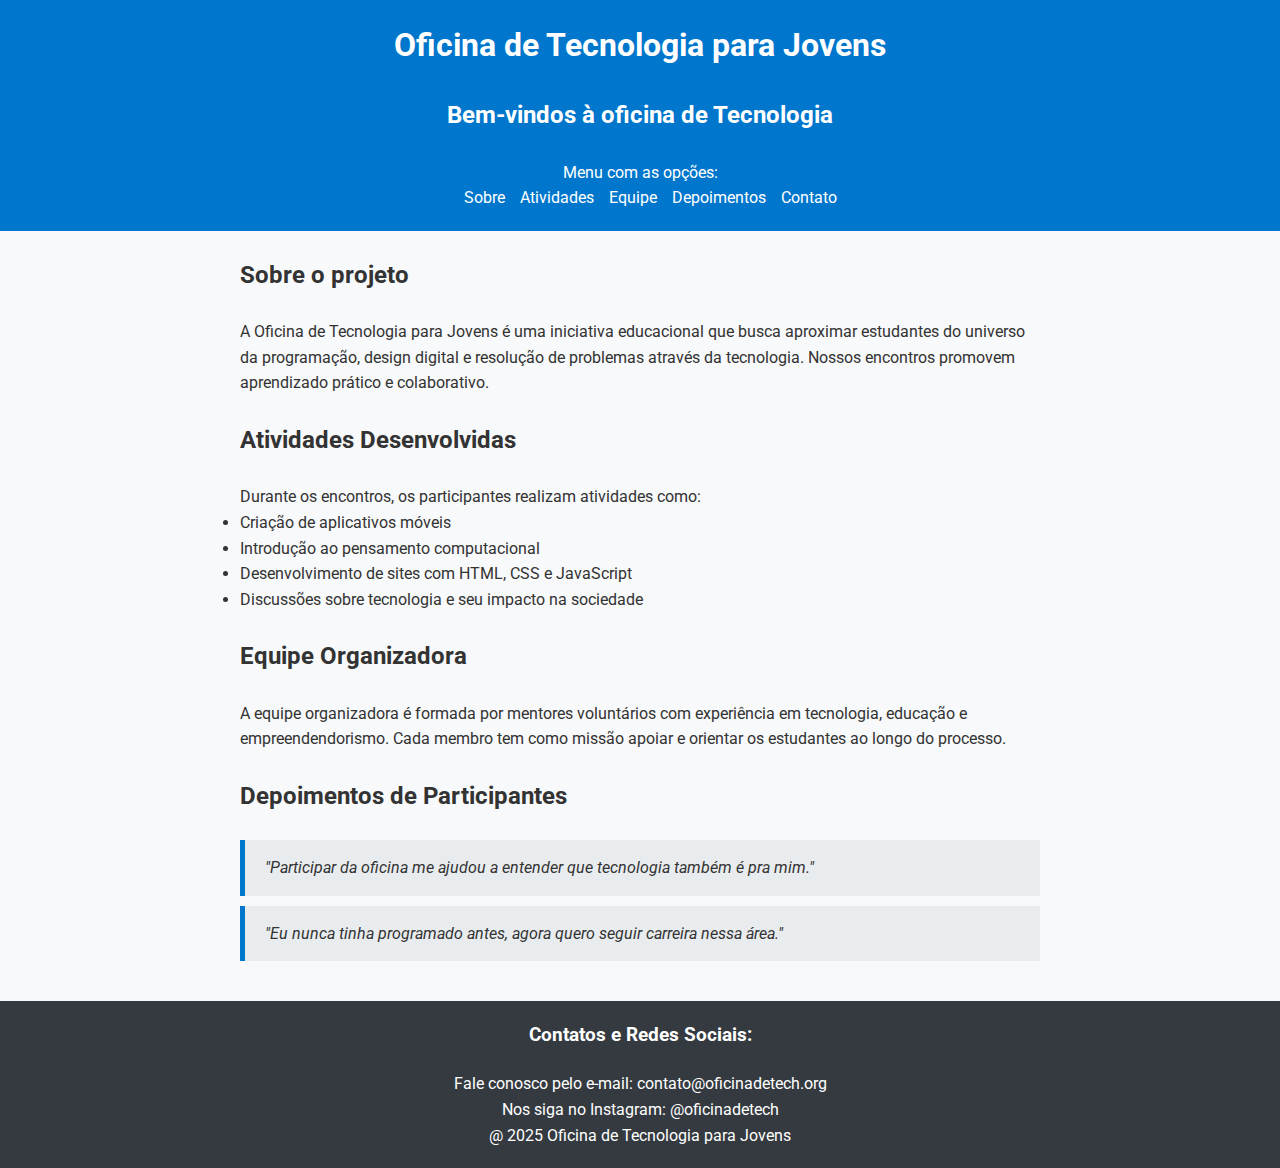
<file: index.html>
<!DOCTYPE html>
<html lang="pt-BR">
<head>
    <meta charset="UTF-8">
    <meta name="viewport" content="width=device-width, initial-scale=1.0">
    <title>Oficina de Tecnologia para Jovens</title>
    <link rel="stylesheet" href="./styles/index.css">
</head>
<body>
    <header class="header-container">
        <h1>Oficina de Tecnologia para Jovens</h1>
        <h2>Bem-vindos à oficina de Tecnologia</h2>
        <p>Menu com as opções: 
            <nav>
                <ul class="list-main">
                    <li><a class="link" href="#Sobre">Sobre</a>
                    <li><a class="link" href="#Atividades">Atividades</a></li>
                    <li><a class="link" href="#Equipe">Equipe</a></li>
                    <li><a class="link" href="#Depoimentos">Depoimentos</a></li>
                    <li><a class="link" href="#Contato">Contato</a></li></li>
                </ul>
            </nav>
        </p>
    </header>
    
    <main>
        <section id="Sobre">
            <h2>Sobre o projeto</h2>
                <p>
                    A Oficina de Tecnologia para Jovens é uma iniciativa educacional que busca aproximar estudantes do
                    universo da programação, design digital e resolução de problemas através da tecnologia. Nossos encontros promovem
                    aprendizado prático e colaborativo.
                </p>
        </section>

        <section id="Atividades">
            <h2>Atividades Desenvolvidas</h2>

            <p>Durante os encontros, os participantes realizam atividades como:</p>
            <ul>
                <li>Criação de aplicativos móveis</li>
                <li>Introdução ao pensamento computacional</li>
                <li>Desenvolvimento de sites com HTML, CSS e JavaScript</li>
                <li>Discussões sobre tecnologia e seu impacto na sociedade</li> 
            </ul>
        </section>

        <section id="Equipe">
            <h2>Equipe Organizadora</h2>
            <p>
                A equipe organizadora é formada por mentores voluntários com experiência em tecnologia, educação e empreendendorismo. Cada
                membro tem como missão apoiar e orientar os estudantes ao longo do processo.
            </p>
        </section>

        <section id="Depoimentos">
            <h2>Depoimentos de Participantes</h2>
            <blockquote class="citacoes">
                <p>"Participar da oficina me ajudou a entender que tecnologia também é pra mim."</p>
            </blockquote>
            <blockquote class="citacoes">
            <p>"Eu nunca tinha programado antes, agora quero seguir carreira nessa área."</p>
            </blockquote>
            
        </section>
    </main>

    <footer id="Contato">
        <h3>Contatos e Redes Sociais:</h3>
        <p>Fale conosco pelo e-mail: contato@oficinadetech.org</p>
        <p>Nos siga no Instagram: @oficinadetech</p>
        <p>@ 2025 Oficina de Tecnologia para Jovens</p>
    </footer>
</body>
</html>
</file>
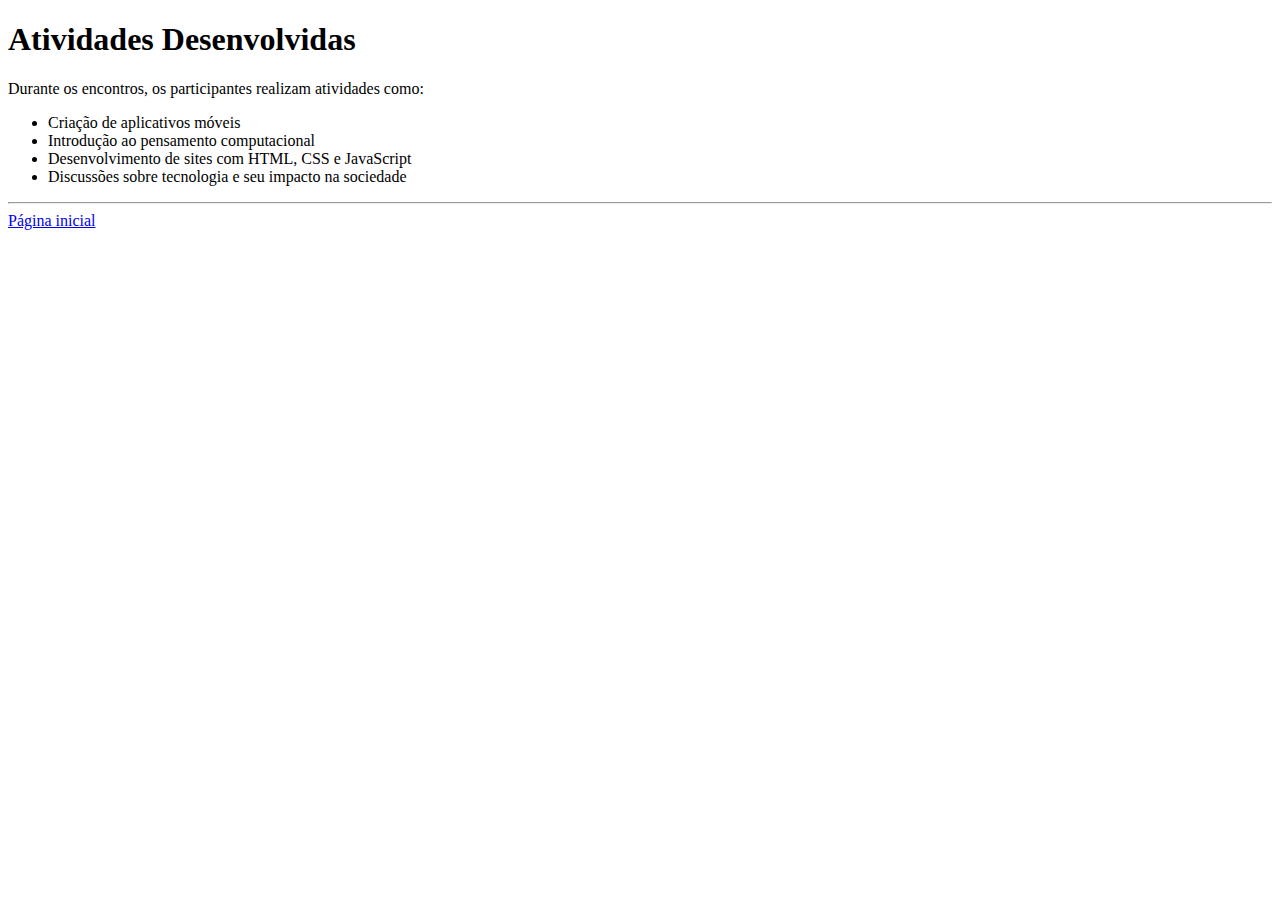
<file: index/atividades.html>
<!DOCTYPE html>
<html lang="en">
<head>
    <meta charset="UTF-8">
    <meta name="viewport" content="width=device-width, initial-scale=1.0">
    <title>Atividades</title>
</head>
<body>
    <h1>Atividades Desenvolvidas</h1>

    <p>Durante os encontros, os participantes realizam atividades como:</p>
    <ul>
        <li>Criação de aplicativos móveis</li>
        <li>Introdução ao pensamento computacional</li>
        <li>Desenvolvimento de sites com HTML, CSS e JavaScript</li>
        <li>Discussões sobre tecnologia e seu impacto na sociedade</li> 
    </ul>
    <hr>

    <nav>
        <a href="../index.html">Página inicial</a>
    </nav>
</body>
</html>
</file>
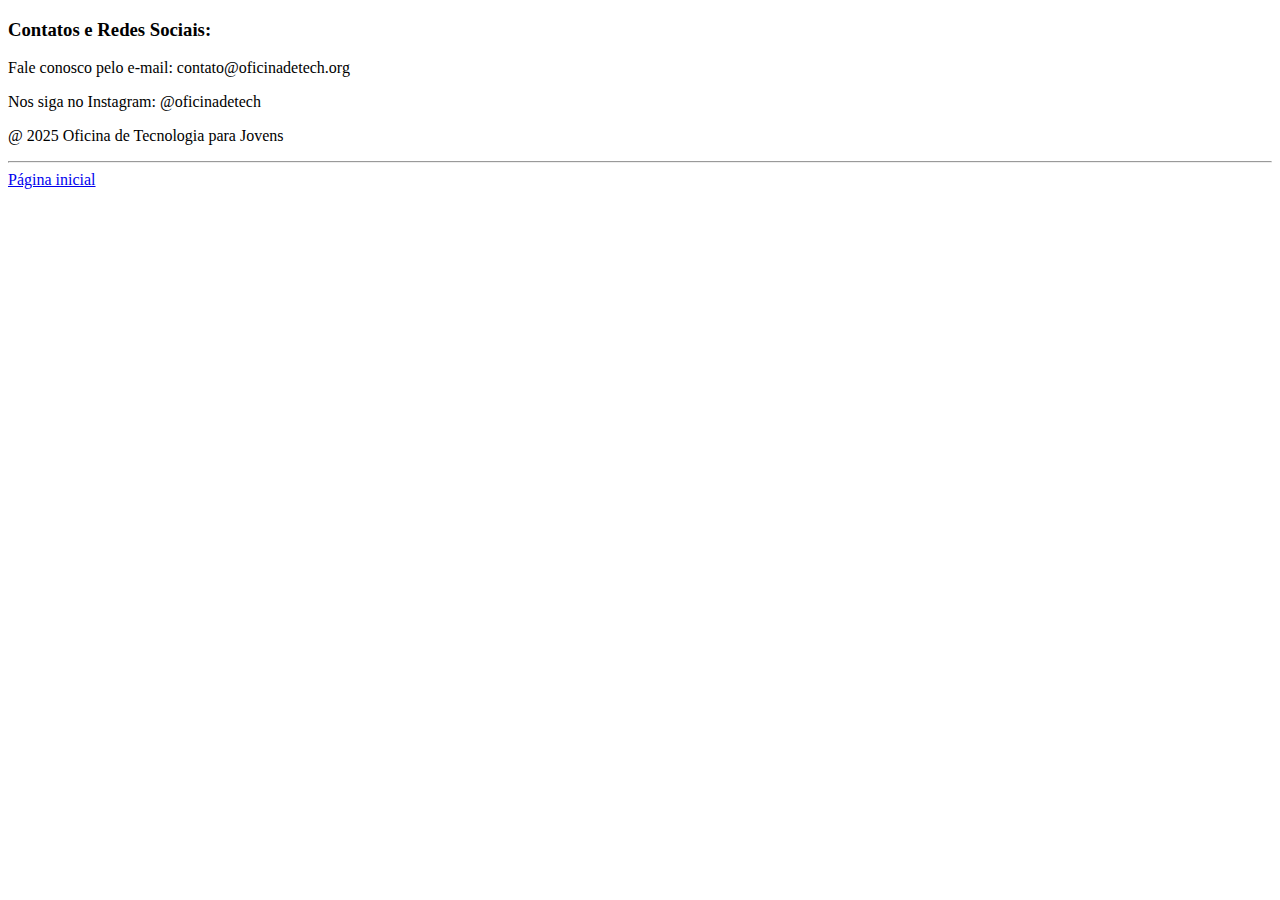
<file: index/contato.html>
<!DOCTYPE html>
<html lang="en">
<head>
    <meta charset="UTF-8">
    <meta name="viewport" content="width=device-width, initial-scale=1.0">
    <title>Contato</title>
</head>
<body>
    <h3>Contatos e Redes Sociais:</h3>
    <p>Fale conosco pelo e-mail: contato@oficinadetech.org</p>
    <p>Nos siga no Instagram: @oficinadetech</p>
    <p>@ 2025 Oficina de Tecnologia para Jovens</p>
    <hr>

    <nav>
        <a href="../index.html">Página inicial</a>
    </nav>
</body>
</html>
</file>
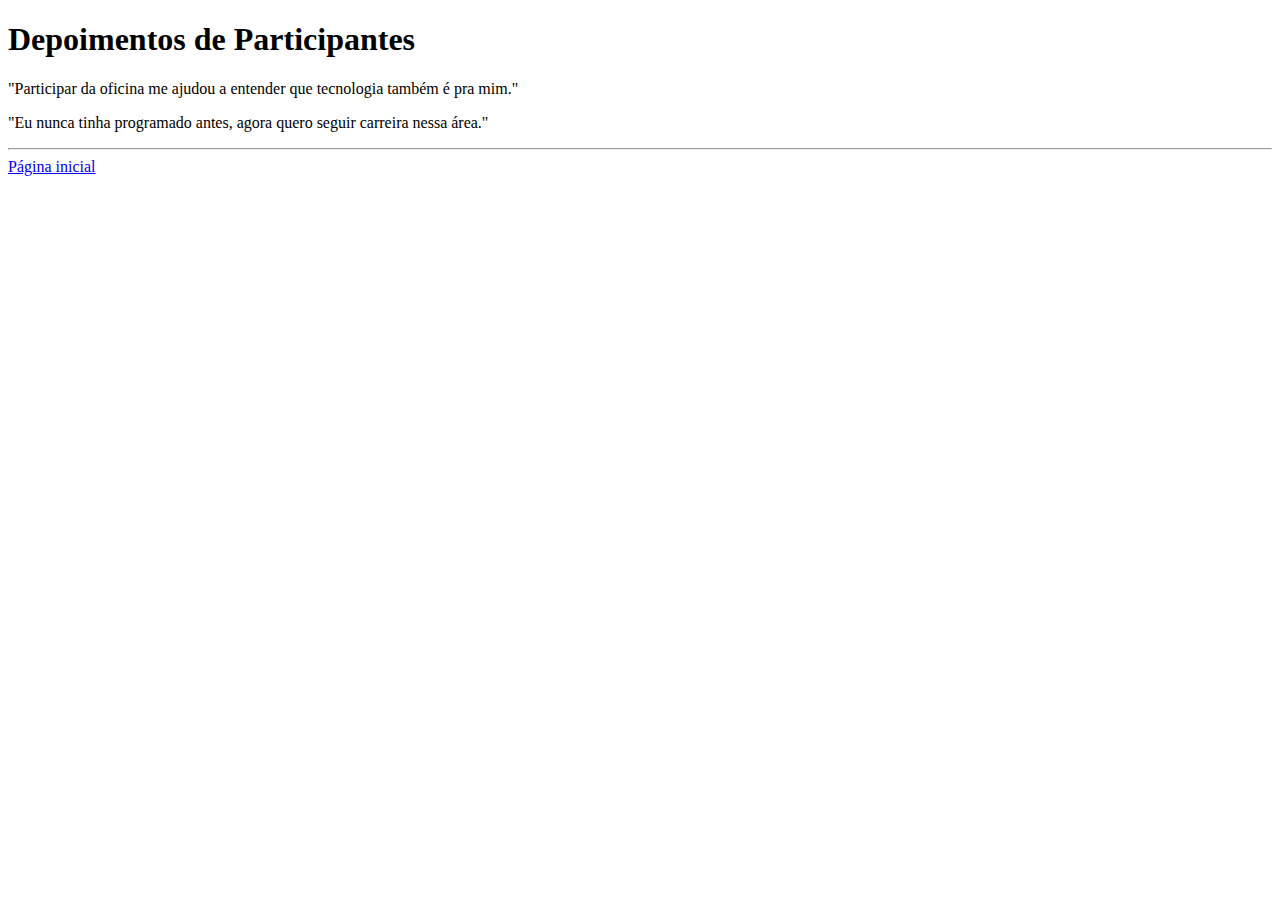
<file: index/depoimentos.html>
<!DOCTYPE html>
<html lang="en">
<head>
    <meta charset="UTF-8">
    <meta name="viewport" content="width=device-width, initial-scale=1.0">
    <title>Depoimentos</title>
</head>
<body>
    <h1>Depoimentos de Participantes</h1>
    <p>"Participar da oficina me ajudou a entender que tecnologia também é pra mim."</p>
    <p>"Eu nunca tinha programado antes, agora quero seguir carreira nessa área."</p>
    <hr>

    <nav>
        <a href="../index.html">Página inicial</a>
    </nav>
</body>
</html>
</file>
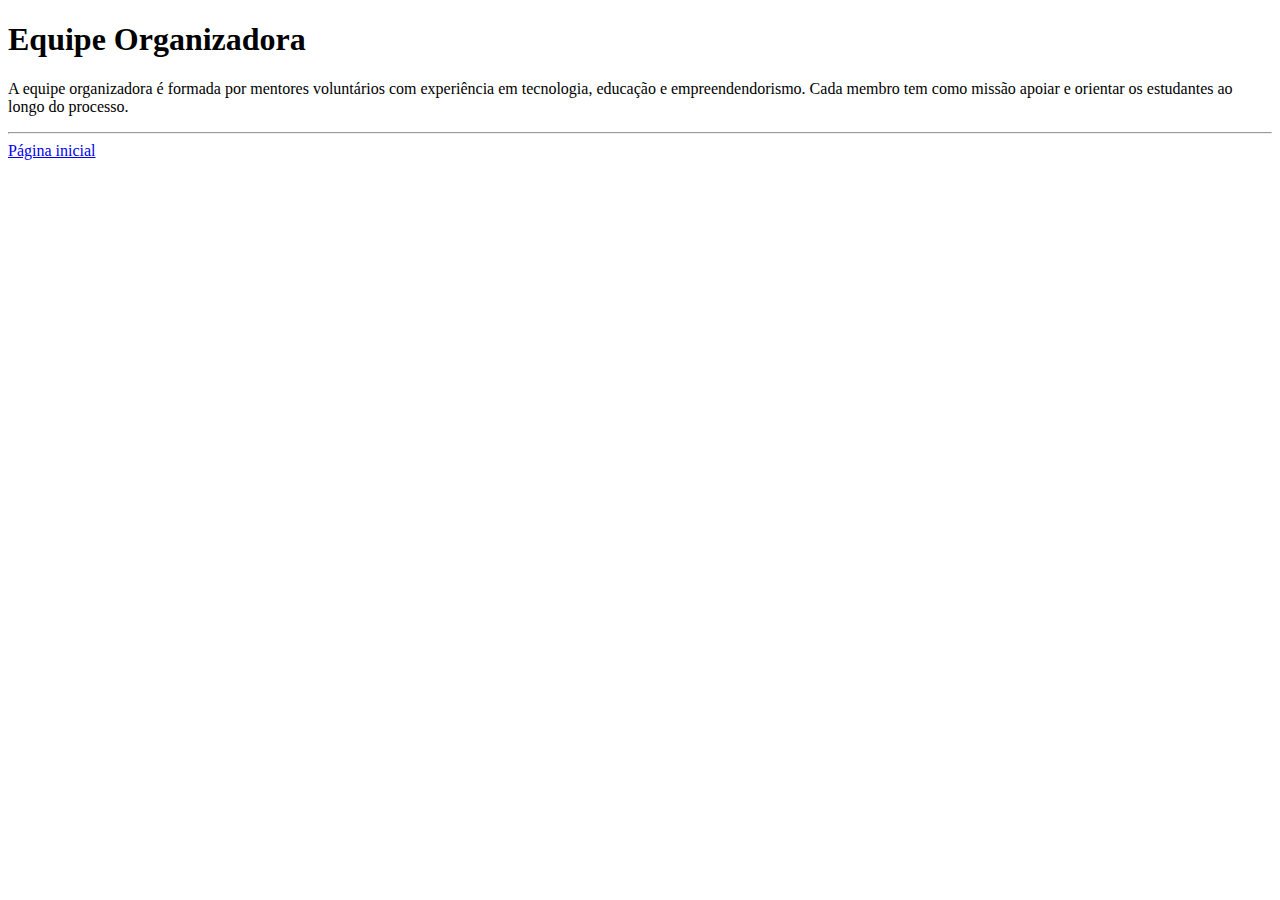
<file: index/equipe.html>
<!DOCTYPE html>
<html lang="en">
<head>
    <meta charset="UTF-8">
    <meta name="viewport" content="width=device-width, initial-scale=1.0">
    <title>Equipe</title>
</head>
<body>
    <h1>Equipe Organizadora</h1>
    <p>
        A equipe organizadora é formada por mentores voluntários com experiência em tecnologia, educação e empreendendorismo. Cada
        membro tem como missão apoiar e orientar os estudantes ao longo do processo.
    </p>
    <hr>

    <nav>
        <a href="../index.html">Página inicial</a>
    </nav>
</body>
</html>
</file>
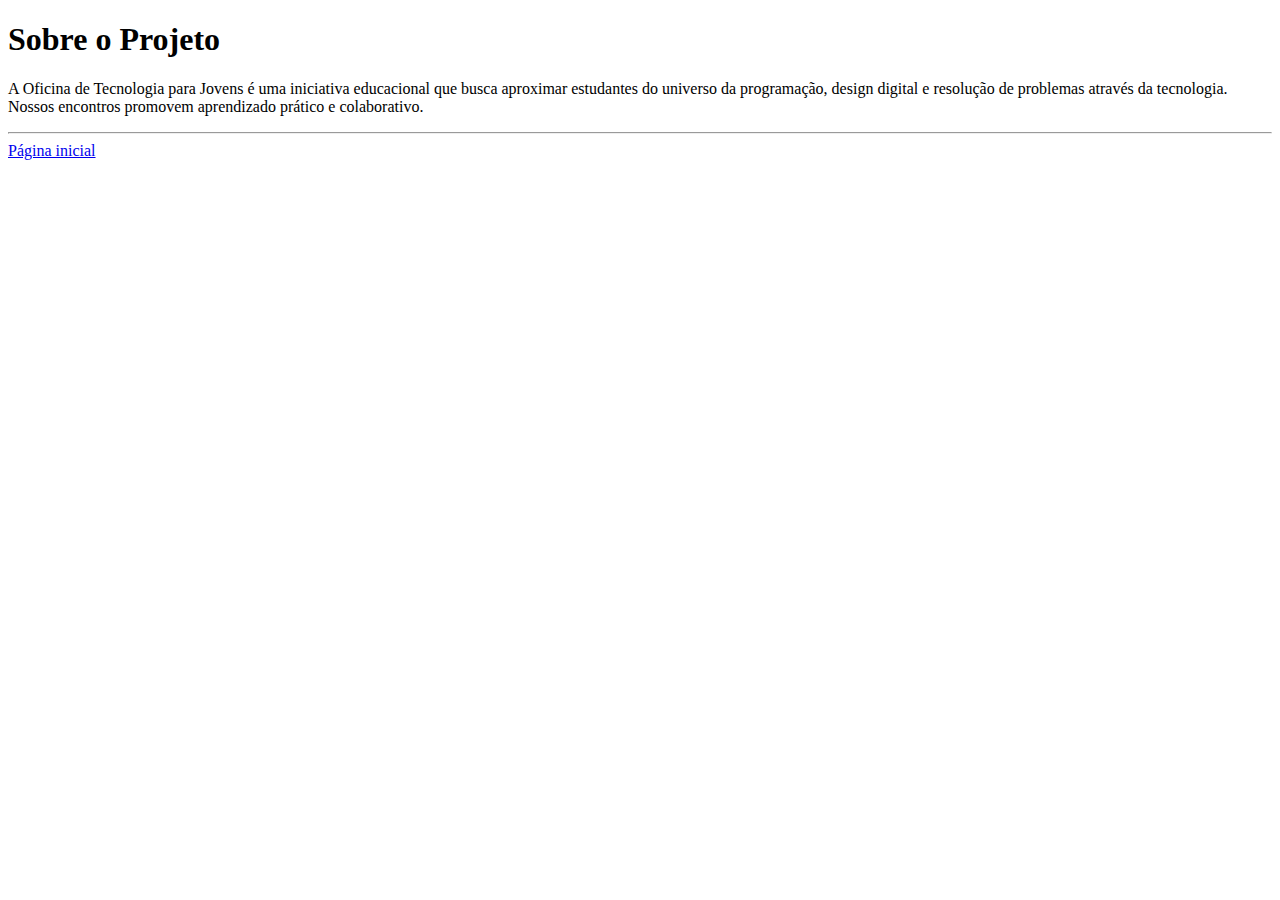
<file: index/sobre.html>
<!DOCTYPE html>
<html lang="en">
<head>
    <meta charset="UTF-8">
    <meta name="viewport" content="width=device-width, initial-scale=1.0">
    <title>Sobre</title>
</head>
<body>
    <h1>Sobre o Projeto</h1>
    <p>
        A Oficina de Tecnologia para Jovens é uma iniciativa educacional que busca aproximar estudantes do
        universo da programação, design digital e resolução de problemas através da tecnologia. Nossos encontros promovem
        aprendizado prático e colaborativo.
    </p>
    <hr>
    
    <nav>
        <a href="../index.html">Página inicial</a>
    </nav>
</body>
</html>
</file>
<file: styles/index.css>
@import url('https://fonts.googleapis.com/css2?family=Roboto:ital,wght@0,100..900;1,100..900&display=swap');
*{
    font-family: "Roboto", sans-serif;
    line-height: 1.6;
    margin: 0;
    padding: 0;
}

body{
    background-color: #f8f9fa;
    color: #333;
}

main{
    max-width: 800px;
    margin: auto;
}

/*Cabeçalho*/
.header-container{
    background-color: #0077cc;
    color: white;
    padding: 20px;
    text-align: center;
}

.link{
    color: white;
    text-decoration: none;

}

.link:hover{
    color: yellow;
}

.link:visited{
    color: cyan;
}

nav ul{
    list-style: none;
    display: flex; 
    justify-content: center;
    gap: 15px;
}

/* h2, h3{
    weight: 600;
} */

h2{
    margin: 25px 0;
}

.list-main{
    margin-left: 20px;
}

.citacoes{
    background-color: #e9ecef;
    font-style: italic;
    border-left: 5px solid #0077cc;
    margin: 10px 0;
    padding: 15px 20px;
}

footer{
    background-color: #343a40;
    color: white;
    text-align: center;
    padding: 20px;
    margin-top: 40px;
}

footer h3{
    margin-bottom: 20px;
}
</file>
